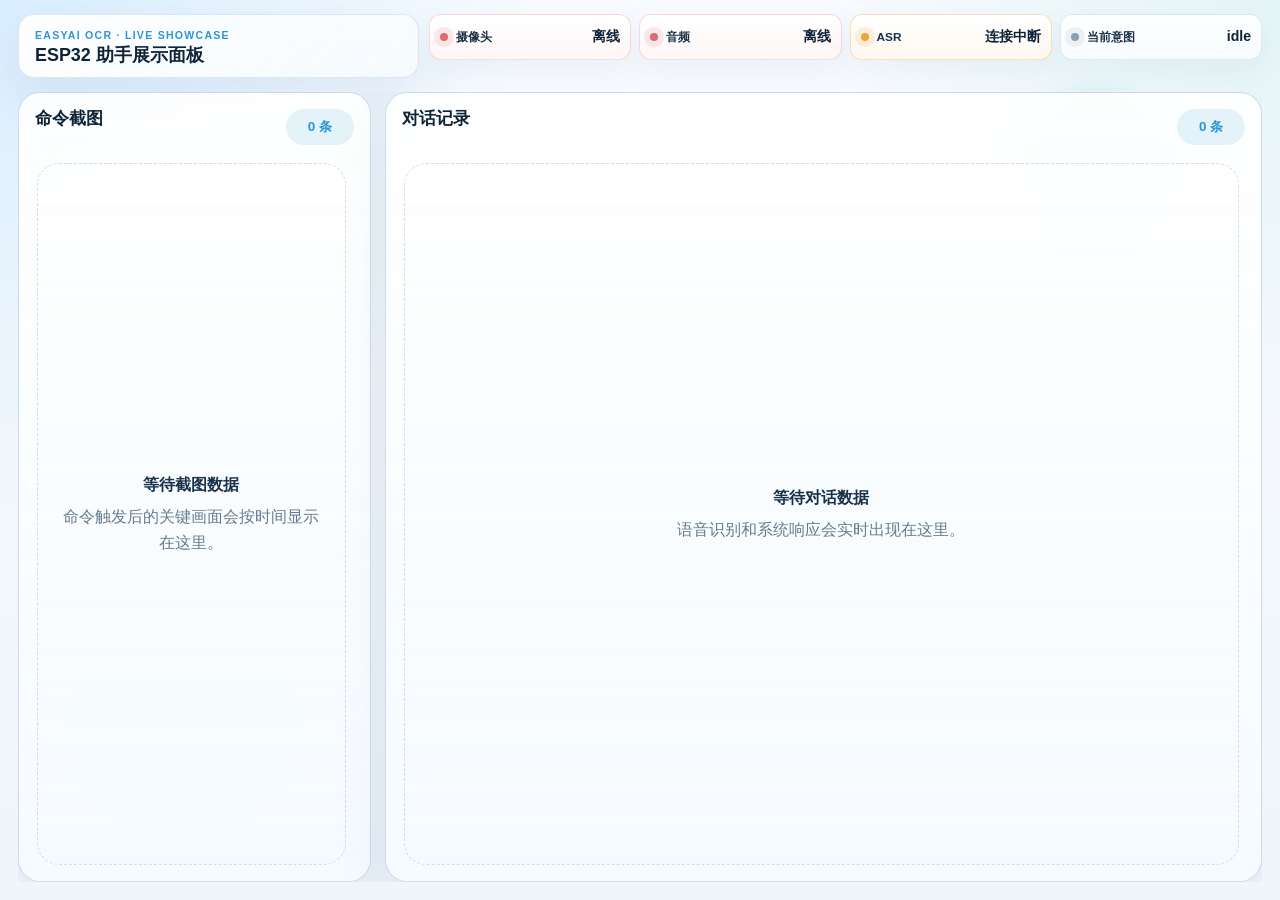
<file: resources/index.html>
<!DOCTYPE html>
<html lang="zh-CN">
<head>
  <meta charset="UTF-8">
  <meta name="viewport" content="width=device-width, initial-scale=1.0">
  <title>ESP32 助手展示面板</title>
  <link rel="icon" href="data:image/svg+xml,%3Csvg xmlns='http://www.w3.org/2000/svg' viewBox='0 0 64 64'%3E%3Crect width='64' height='64' rx='14' fill='%232d95d3'/%3E%3Cpath d='M18 22h28v6H18zm0 14h20v6H18z' fill='white'/%3E%3C/svg%3E">
  <link rel="stylesheet" href="/resources/static/style.css?v=20260514-4">
</head>
<body>
  <div class="page-shell">
    <header class="hero">
      <div class="hero-copy">
        <p class="eyebrow">EasyAI OCR · Live Showcase</p>
        <h1>ESP32 助手展示面板</h1>
      </div>
      <div class="status-grid" aria-label="系统状态概览">
        <article class="status-card" id="card-camera" data-state="offline">
          <span class="status-dot" aria-hidden="true"></span>
          <span class="status-label">摄像头</span>
          <strong class="status-value" id="s-camera">离线</strong>
        </article>
        <article class="status-card" id="card-audio" data-state="offline">
          <span class="status-dot" aria-hidden="true"></span>
          <span class="status-label">音频</span>
          <strong class="status-value" id="s-audio">离线</strong>
        </article>
        <article class="status-card" id="card-asr" data-state="neutral">
          <span class="status-dot" aria-hidden="true"></span>
          <span class="status-label">ASR</span>
          <strong class="status-value" id="s-asr">待机</strong>
        </article>
        <article class="status-card" id="card-intent" data-state="neutral">
          <span class="status-dot" aria-hidden="true"></span>
          <span class="status-label">当前意图</span>
          <strong class="status-value" id="s-intent">idle</strong>
        </article>
      </div>
    </header>

    <main class="dashboard-grid">
      <section class="panel captures-panel" aria-labelledby="captures-title">
        <div class="panel-header">
          <div>
            <h2 id="captures-title">命令截图</h2>
          </div>
          <span class="panel-badge" id="capture-count">0 条</span>
        </div>
        <div class="panel-body">
          <div id="capture-list" class="capture-list" aria-live="polite"></div>
        </div>
      </section>

      <section class="panel conversation-panel" aria-labelledby="conversation-title">
        <div class="panel-header">
          <div>
            <h2 id="conversation-title">对话记录</h2>
          </div>
          <span class="panel-badge" id="message-count">0 条</span>
        </div>
        <div class="panel-body">
          <div id="conv-list" class="conversation-list" aria-live="polite"></div>
        </div>
      </section>
    </main>
  </div>

  <script src="/resources/static/main.js?v=20260514-4"></script>
</body>
</html>
</file>
<file: resources/static/style.css>
:root {
  --bg: #f4f8fc;
  --bg-accent: #eef6ff;
  --surface: rgba(255, 255, 255, 0.88);
  --surface-strong: #ffffff;
  --border: rgba(124, 152, 180, 0.22);
  --border-strong: rgba(91, 135, 179, 0.28);
  --shadow: 0 18px 50px rgba(66, 110, 150, 0.10);
  --shadow-soft: 0 10px 30px rgba(78, 120, 158, 0.08);
  --text: #18324a;
  --text-strong: #0e2337;
  --text-soft: #647b8f;
  --accent: #2d95d3;
  --accent-soft: rgba(45, 149, 211, 0.12);
  --success: #24a26d;
  --success-soft: rgba(36, 162, 109, 0.14);
  --warning: #f0a33a;
  --warning-soft: rgba(240, 163, 58, 0.16);
  --danger: #da6d72;
  --danger-soft: rgba(218, 109, 114, 0.14);
  --neutral: #8ba0b2;
  --neutral-soft: rgba(139, 160, 178, 0.14);
  --radius-xl: 28px;
  --radius-lg: 22px;
  --radius-md: 18px;
  --radius-sm: 14px;
}

* {
  box-sizing: border-box;
  margin: 0;
  padding: 0;
}

html,
body {
  height: 100%;
}

body {
  font-family: "Segoe UI", "PingFang SC", "Microsoft YaHei", sans-serif;
  font-size: 16px;
  line-height: 1.6;
  color: var(--text);
  overflow: hidden;
  background:
    radial-gradient(circle at top left, rgba(160, 214, 255, 0.35), transparent 34%),
    radial-gradient(circle at top right, rgba(173, 228, 218, 0.25), transparent 28%),
    linear-gradient(180deg, #f8fbff 0%, var(--bg) 48%, #eef5fb 100%);
}

body::before,
body::after {
  content: "";
  position: fixed;
  border-radius: 999px;
  pointer-events: none;
  filter: blur(10px);
  z-index: 0;
}

body::before {
  top: 88px;
  right: 96px;
  width: 180px;
  height: 180px;
  background: rgba(108, 190, 241, 0.14);
}

body::after {
  left: 54px;
  bottom: 48px;
  width: 260px;
  height: 260px;
  background: rgba(123, 214, 201, 0.10);
}

.page-shell {
  position: relative;
  z-index: 1;
  display: flex;
  flex-direction: column;
  gap: 14px;
  height: 100vh;
  padding: 14px 18px 18px;
  overflow: hidden;
}

.hero {
  display: grid;
  grid-template-columns: minmax(220px, 0.65fr) minmax(700px, 1.35fr);
  gap: 10px;
  align-items: start;
  flex: 0 0 auto;
}

.hero-copy,
.panel,
.status-card {
  backdrop-filter: blur(14px);
}

.hero-copy {
  display: flex;
  flex-direction: column;
  align-items: flex-start;
  justify-content: center;
  gap: 2px;
  padding: 12px 16px;
  border: 1px solid var(--border);
  border-radius: 16px;
  background: linear-gradient(145deg, rgba(255, 255, 255, 0.94), rgba(246, 251, 255, 0.88));
  box-shadow: var(--shadow);
}

.eyebrow {
  font-size: 0.66rem;
  font-weight: 700;
  letter-spacing: 0.12em;
  text-transform: uppercase;
  color: var(--accent);
}

.hero h1 {
  font-size: clamp(1.05rem, 1.4vw, 1.45rem);
  line-height: 1.08;
  color: var(--text-strong);
}

.status-grid {
  display: grid;
  grid-template-columns: repeat(4, minmax(0, 1fr));
  gap: 8px;
  min-width: 0;
}

.status-card {
  display: grid;
  grid-template-columns: auto auto 1fr;
  align-items: center;
  gap: 8px;
  min-height: 46px;
  padding: 8px 10px;
  border: 1px solid var(--border);
  border-radius: 12px;
  background: linear-gradient(180deg, rgba(255, 255, 255, 0.94), rgba(248, 252, 255, 0.86));
  box-shadow: var(--shadow-soft);
  transition: transform 0.2s ease, box-shadow 0.2s ease, border-color 0.2s ease;
}

.status-card:hover {
  transform: translateY(-2px);
  box-shadow: 0 18px 38px rgba(80, 122, 160, 0.12);
}

.status-dot {
  width: 8px;
  height: 8px;
  flex: 0 0 auto;
  border-radius: 999px;
  background: var(--neutral);
  box-shadow: 0 0 0 4px var(--neutral-soft);
}

.status-label {
  font-size: 0.74rem;
  font-weight: 700;
  color: var(--text);
}

.status-value {
  justify-self: end;
  font-size: clamp(0.88rem, 0.95vw, 1rem);
  line-height: 1.1;
  color: var(--text-strong);
}

.status-card[data-state="online"] {
  border-color: rgba(36, 162, 109, 0.28);
  background: linear-gradient(180deg, rgba(255, 255, 255, 0.96), rgba(243, 252, 248, 0.92));
}

.status-card[data-state="online"] .status-dot {
  background: var(--success);
  box-shadow: 0 0 0 6px var(--success-soft);
}

.status-card[data-state="active"] {
  border-color: rgba(45, 149, 211, 0.30);
  background: linear-gradient(180deg, rgba(255, 255, 255, 0.96), rgba(241, 248, 255, 0.94));
}

.status-card[data-state="active"] .status-dot {
  background: var(--accent);
  box-shadow: 0 0 0 6px var(--accent-soft);
}

.status-card[data-state="warning"] {
  border-color: rgba(240, 163, 58, 0.34);
  background: linear-gradient(180deg, rgba(255, 255, 255, 0.96), rgba(255, 248, 239, 0.94));
}

.status-card[data-state="warning"] .status-dot {
  background: var(--warning);
  box-shadow: 0 0 0 6px var(--warning-soft);
}

.status-card[data-state="offline"] {
  border-color: rgba(218, 109, 114, 0.24);
  background: linear-gradient(180deg, rgba(255, 255, 255, 0.96), rgba(255, 245, 246, 0.92));
}

.status-card[data-state="offline"] .status-dot {
  background: var(--danger);
  box-shadow: 0 0 0 6px var(--danger-soft);
}

.status-card[data-state="neutral"] .status-dot {
  background: var(--neutral);
  box-shadow: 0 0 0 6px var(--neutral-soft);
}

.dashboard-grid {
  display: grid;
  grid-template-columns: minmax(320px, 0.66fr) minmax(0, 1.64fr);
  gap: 14px;
  flex: 1;
  min-height: 0;
  overflow: hidden;
}

.panel {
  display: flex;
  flex-direction: column;
  min-height: 0;
  padding: 16px 16px 14px;
  border: 1px solid var(--border-strong);
  border-radius: 22px;
  background: linear-gradient(180deg, rgba(255, 255, 255, 0.94), rgba(246, 251, 255, 0.88));
  box-shadow: var(--shadow);
  overflow: hidden;
}

.panel-header {
  display: flex;
  align-items: flex-start;
  justify-content: space-between;
  gap: 12px;
}

.panel h2 {
  font-size: 1.05rem;
  line-height: 1.2;
  color: var(--text-strong);
}

.panel-badge {
  display: inline-flex;
  align-items: center;
  justify-content: center;
  min-width: 68px;
  padding: 7px 12px;
  border-radius: 999px;
  background: var(--accent-soft);
  color: var(--accent);
  font-size: 0.84rem;
  font-weight: 700;
}

.panel-body {
  display: flex;
  flex: 1 1 auto;
  min-height: 0;
  margin-top: 14px;
  padding: 4px 2px 2px;
  overflow: auto;
}

.capture-list,
.conversation-list {
  display: flex;
  flex-direction: column;
  gap: 14px;
  width: 100%;
  min-height: min-content;
}

.capture-item {
  overflow: hidden;
  border: 1px solid var(--border);
  border-radius: var(--radius-md);
  background: var(--surface-strong);
  box-shadow: 0 12px 28px rgba(77, 112, 146, 0.08);
  transition: transform 0.2s ease, box-shadow 0.2s ease, border-color 0.2s ease;
}

.capture-item:hover {
  transform: translateY(-2px);
  border-color: rgba(45, 149, 211, 0.24);
  box-shadow: 0 20px 34px rgba(70, 112, 148, 0.12);
}

.capture-item img {
  display: block;
  width: 100%;
  max-height: 32vh;
  object-fit: contain;
  background: linear-gradient(135deg, #eef4fa, #dfe9f4);
}

.capture-meta {
  display: flex;
  align-items: center;
  justify-content: space-between;
  gap: 12px;
  padding: 12px 14px 14px;
}

.capture-label {
  font-size: 0.92rem;
  font-weight: 700;
  color: var(--text);
}

.capture-time {
  font-size: 0.82rem;
  color: var(--text-soft);
}

.msg {
  max-width: min(84%, 720px);
  padding: 14px 16px;
  border: 1px solid transparent;
  border-radius: 18px;
  box-shadow: 0 10px 24px rgba(71, 102, 132, 0.08);
}

.msg.user {
  align-self: flex-start;
}

.msg.ai {
  align-self: flex-end;
}

.msg-body {
  white-space: pre-wrap;
  word-break: break-word;
  color: var(--text);
}

.msg-meta {
  display: flex;
  justify-content: flex-end;
  margin-top: 8px;
  font-size: 0.76rem;
  color: var(--text-soft);
}

.msg.user {
  background: linear-gradient(180deg, rgba(255, 255, 255, 0.98), rgba(248, 250, 252, 0.94));
  border-color: rgba(131, 151, 171, 0.20);
}

.msg.ai {
  background: linear-gradient(180deg, rgba(242, 249, 255, 0.98), rgba(232, 244, 255, 0.96));
  border-color: rgba(45, 149, 211, 0.22);
}

.msg.partial {
  background: linear-gradient(180deg, rgba(252, 254, 255, 0.98), rgba(245, 249, 252, 0.94));
  border: 1px dashed rgba(117, 140, 161, 0.38);
  box-shadow: none;
}

.msg.user.partial {
  align-self: flex-start;
}

.msg.ai.partial {
  align-self: flex-end;
}

.msg.partial .msg-body {
  color: #6f8191;
}

.captures-panel .panel-body {
  padding-right: 8px;
}

.conversation-panel .panel-body {
  padding-right: 6px;
}

.captures-panel {
  min-height: 0;
  height: 100%;
}

.conversation-panel {
  min-height: 0;
  height: 100%;
}

.panel-body::-webkit-scrollbar {
  width: 10px;
}

.panel-body::-webkit-scrollbar-track {
  border-radius: 999px;
  background: rgba(212, 225, 237, 0.40);
}

.panel-body::-webkit-scrollbar-thumb {
  border: 2px solid transparent;
  border-radius: 999px;
  background: linear-gradient(180deg, rgba(137, 188, 222, 0.84), rgba(95, 151, 193, 0.86));
  background-clip: padding-box;
}

.empty-state {
  display: grid;
  place-items: center;
  min-height: 100%;
  padding: 26px 18px;
  border: 1px dashed rgba(126, 148, 169, 0.30);
  border-radius: var(--radius-lg);
  background: linear-gradient(180deg, rgba(255, 255, 255, 0.55), rgba(245, 250, 255, 0.72));
  color: var(--text-soft);
  text-align: center;
}

.empty-state strong {
  display: block;
  margin-bottom: 6px;
  color: var(--text);
}

@media (max-width: 1200px) {
  body {
    overflow: auto;
  }

  .page-shell {
    height: auto;
    overflow: visible;
  }

  .hero {
    grid-template-columns: 1fr;
  }

  .hero-copy {
    flex-direction: column;
    align-items: flex-start;
  }

  .status-grid {
    grid-template-columns: repeat(2, minmax(0, 1fr));
  }

  .dashboard-grid {
    grid-template-columns: 1fr;
    overflow: visible;
  }

  .captures-panel,
  .conversation-panel {
    min-height: 320px;
  }
}

@media (max-width: 820px) {
  .page-shell {
    padding: 20px;
  }

  .status-grid {
    grid-template-columns: 1fr;
  }

  .hero-copy {
    padding: 16px 18px;
  }

  .panel {
    padding: 20px;
  }

  .msg {
    max-width: 100%;
  }
}
</file>
